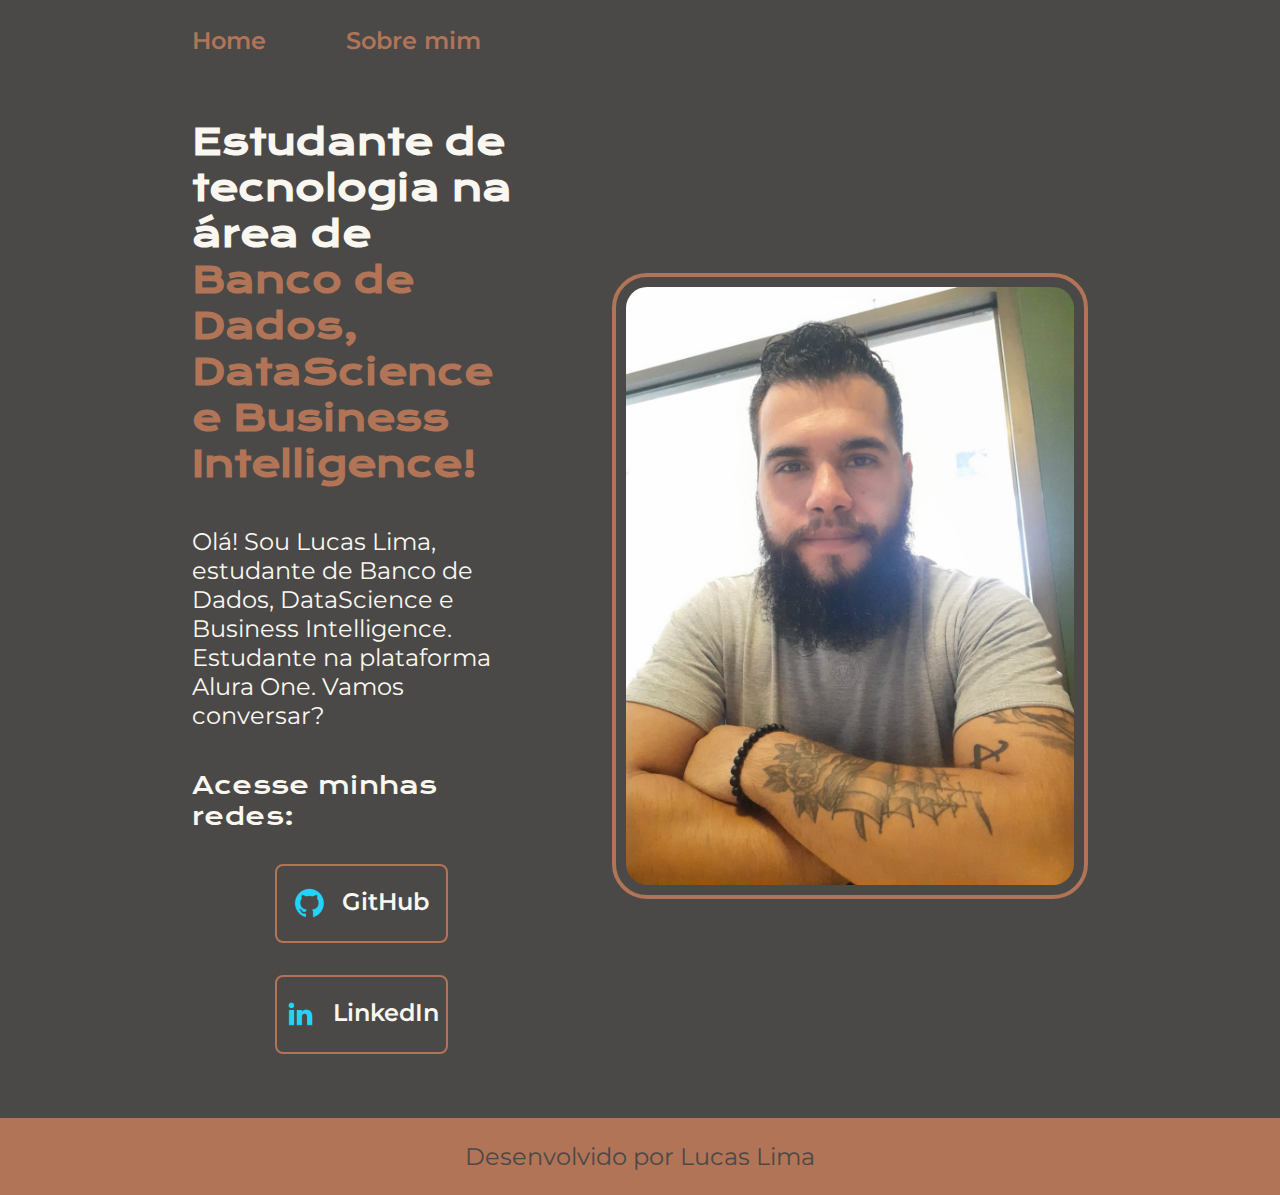
<file: index.html>
<!DOCTYPE html>
<html lang="pt-br">

<head>
    <meta charset="UTF-8">
    <meta http-equiv="X-UA-Compatible" content="IE=edge">
    <meta name="viewport" content="width=device-width, initial-scale=1.0">
    <title>Portfolio</title>
    <link rel="stylesheet" href="./styles/style.css">
</head>

<body>
    <header class="cabecalho">
        <nav class="cabecalho__menu">
            <a class="cabecalho__menu__link" href="index.html">Home</a>
            <a class="cabecalho__menu__link" href="about.html">Sobre mim</a>
        </nav>
    </header>
    <main class="apresentacao">
        <section class="apresentacao__conteudo">
            <h1 class="apresentacao__conteudo__titulo">Estudante de tecnologia na área de <strong 
            class="titulo-destaque"> Banco de Dados, DataScience e Business Intelligence!
            </strong></h1>
            <p class="apresentacao__conteudo__texto">Olá! Sou Lucas Lima, estudante de Banco de Dados, DataScience e Business Intelligence. Estudante na plataforma Alura One. Vamos
            conversar?</p>
            <div class="apresentacao__links">
                <h2 class="apresentacao__links__subtitulo">Acesse minhas redes:</h2>
                <a class="apresentacao__links__navegacao" href="https://github.com/LucasLima1811">
                    <img src="./assets/github.png"> GitHub
                </a>
                <a class="apresentacao__links__navegacao" href="https://www.linkedin.com/in/lucas-lima-admdb/">
                    <img src="./assets/linkedin.png"> LinkedIn
                </a>
            </div>
        </section>
        <img class="apresentacao__imagem" src="./assets/imagem_lucas.jpg" alt="Foto_de_apresentacao">
    </main>
    <footer class="rodape">
        <p>Desenvolvido por Lucas Lima</p>
    </footer>
</body>
</html>
</file>
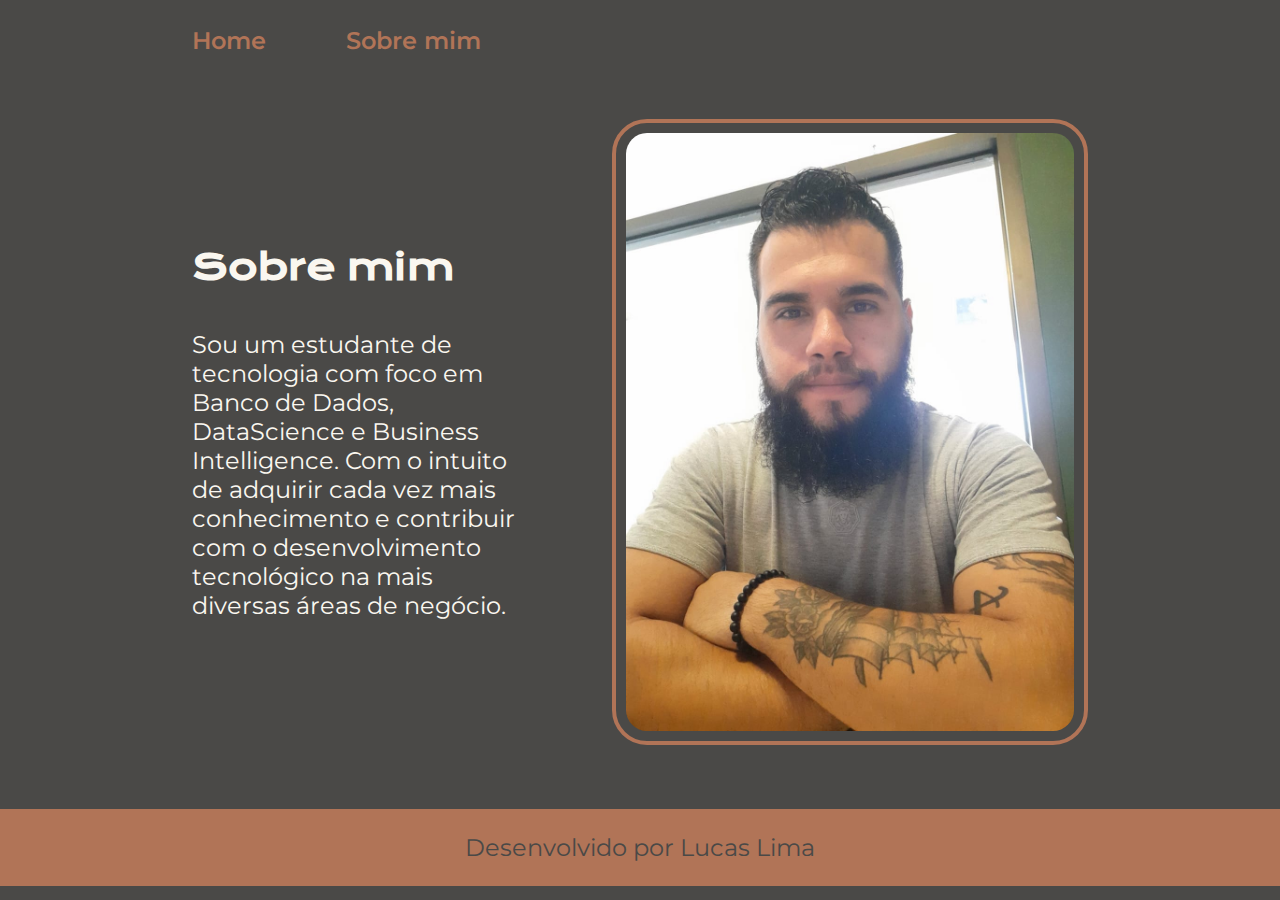
<file: about.html>
<!DOCTYPE html>
<html lang="pt-br">
<head>
    <meta charset="UTF-8">
    <meta name="viewport" content="width=device-width, initial-scale=1.0">
    <title>Sobre mim</title>
    <link rel="stylesheet" href="./styles/style.css">
</head>
<body>
    <header class="cabecalho">
        <nav class="cabecalho__menu">
            <a class="cabecalho__menu__link" href="index.html">Home</a>
            <a class="cabecalho__menu__link" href="about.html">Sobre mim</a>
        </nav>
    </header>
    <main class="apresentacao">
        <section class="apresentacao__conteudo">
            <h1 class="apresentacao__conteudo__titulo">Sobre mim</h1>
            <p class="apresentacao__conteudo__texto">
                Sou um estudante de tecnologia com foco em Banco de Dados, DataScience e Business Intelligence. Com o intuito de adquirir cada vez mais conhecimento e contribuir com o desenvolvimento tecnológico na mais diversas áreas de negócio.
            </p>
        </section>
        <img class="apresentacao__imagem" src="./assets/imagem_lucas.jpg" alt="Foto_de_apresentacao">
    </main>
    <footer class="rodape">
        <p>Desenvolvido por Lucas Lima</p>
    </footer>
</body>
</html>
</file>
<file: styles/style.css>
@import url('https://fonts.googleapis.com/css2?family=Krona+One&family=Montserrat:wght@400;600&display=swap');

:root {
    --cor-primaria: #4A4947;
    --cor-secundaria: #FAF7F0;
    --cor-terciaria: #B17457;
    --cor-hover: #D8D2C2;
    --fonte-primaira: 'Krona One', sans-serif;
    --fonte-secundaria: 'Montserrat', sans-serif;
}

*{
    margin: 0;
    padding: 0;
}

body{
    box-sizing: border-box;
    background-color: var(--cor-primaria);
    color: var(--cor-secundaria);
}

.cabecalho{
    padding: 2% 0% 0% 15%;
}

.cabecalho__menu{
    display: flex;
    gap: 80px;
}

.cabecalho__menu__link{
    font-family: var(--fonte-secundaria);
    font-size: 1.5rem;
    font-weight: 600;
    color: var(--cor-terciaria);
    text-decoration: none;
}

.apresentacao{
    padding: 5% 15%;
    display: flex;
    align-items: center;
    justify-content: space-between;
    gap: 82px;
}
.apresentacao__conteudo{
    width: 50%;
    display: flex;
    flex-direction: column;
    gap: 40px;
}

.apresentacao__conteudo__titulo{
    font-size: 2.25rem;
    font-family: var(--fonte-primaira);
}

.titulo-destaque{
    color: var(--cor-terciaria);
}

.apresentacao__conteudo__texto{
    font-size: 1.5rem;
    font-family: var(--fonte-secundaria);
}

.apresentacao__links{
    display: flex;
    flex-direction: column;
    justify-content: space-between;
    align-items: center;
    gap: 32px;
}

.apresentacao__links__subtitulo{
    font-family: var(--fonte-primaira);
    font-weight: 400;
    font-size: 1.5rem;
}

.apresentacao__links__navegacao{
    display: flex;
    justify-content: center;
    gap: 16px;
    border: 2px solid var(--cor-terciaria);
    width: 50%;
    text-align: center;
    border-radius: 8px;
    font-size: 1.5rem;
    font-weight: 600;
    padding: 21.5px 0;
    text-decoration: none;
    color: var(--cor-secundaria);
    font-family: var(--fonte-secundaria);
}

.apresentacao__links__link:hover{
        background-color: var(--cor-hover);
}

.apresentacao__imagem{
    width: 50%;
    border-radius: 35px;
    border: 4px solid var(--cor-terciaria);
    padding: 10px;
}

.rodape{
    color: var(--cor-primaria);
    background-color: var(--cor-terciaria);
    padding: 24px;
    text-align: center;
    font-family: var(--fonte-secundaria);
    font-size: 1.5rem;
    font-weight: 400;
}

@media(max-width: 1200px){
    .cabecalho{
        padding: 10%;
    }

    .cabecalho__menu{
        justify-content: center;
    }
    .apresentacao{
        flex-direction: column-reverse;
        padding: 5%;
    }

    .apresentacao__conteudo{
        width: auto;
    }
    
}
</file>
